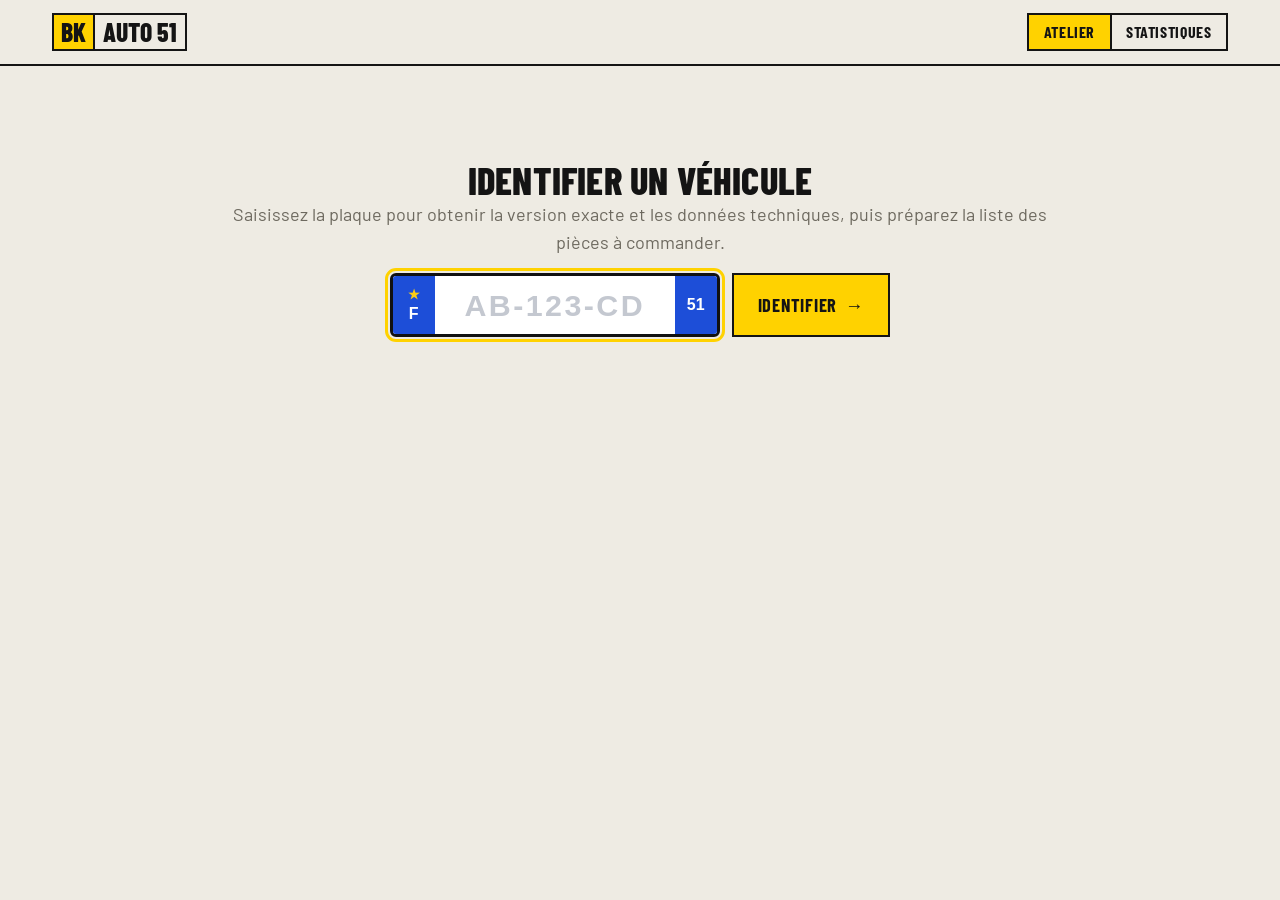
<file: atelier.html>
<!doctype html>
<html lang="fr">
<head>
  <meta charset="utf-8">
  <meta name="viewport" content="width=device-width, initial-scale=1">
  <meta name="robots" content="noindex, nofollow">
  <title>Atelier · BK AUTO 51</title>
  <link rel="icon" href="/assets/favicon.svg" type="image/svg+xml">
  <link rel="preconnect" href="https://fonts.googleapis.com">
  <link rel="preconnect" href="https://fonts.gstatic.com" crossorigin>
  <link href="https://fonts.googleapis.com/css2?family=Barlow+Condensed:wght@500;600;700;800&family=Barlow:wght@400;500;600&family=IBM+Plex+Mono:wght@400;500&display=swap" rel="stylesheet">
  <link rel="stylesheet" href="/assets/styles.css?v=14">
  <link rel="stylesheet" href="/assets/atelier.css?v=14">
</head>
<body class="atelier">
  <header class="header">
    <div class="container header__inner">
      <a href="/" class="logo" aria-label="Retour au site">
        <span class="logo__bk">BK</span><span class="logo__rest">AUTO&nbsp;51</span>
      </a>
      <nav class="pro-nav"><a href="/atelier" aria-current="page">Atelier</a><a href="/statistiques">Statistiques</a></nav>
    </div>
  </header>

  <main class="section">
    <div class="container">
      <div class="parts">
        <h1 class="atelier__title">Identifier un véhicule</h1>
        <p class="muted">Saisissez la plaque pour obtenir la version exacte et les données techniques, puis préparez la liste des pièces à commander.</p>

        <form class="plate-form" id="plate-form" novalidate>
          <label class="plate" for="plate-input">
            <span class="plate__eu"><span class="plate__stars">★</span>F</span>
            <input id="plate-input" name="plaque" placeholder="AB-123-CD" maxlength="10" autocomplete="off" spellcheck="false" aria-label="Plaque d'immatriculation" autofocus>
            <span class="plate__dep">51</span>
          </label>
          <button class="btn btn--primary" type="submit">Identifier <span class="btn__arrow">→</span></button>
        </form>
        <p class="plate-status" id="plate-status" role="status" aria-live="polite"></p>
        <div class="history" id="history" hidden></div>
      </div>

      <div class="sheet" id="sheet" hidden>
        <div class="vehicle">
          <div class="vehicle__icon"><svg viewBox="0 0 24 24"><path d="M5 17h14M6 17l1.5-5h9L18 17M8 12l1-3h6l1 3"/><circle cx="8" cy="18" r="1.5"/><circle cx="16" cy="18" r="1.5"/></svg></div>
          <div>
            <p class="vehicle__title" id="vehicle-title"></p>
            <p class="vehicle__meta" id="vehicle-meta"></p>
          </div>
        </div>

        <div class="sheet__cols">
          <section class="panel">
            <h2 class="panel__title">Données techniques</h2>
            <p class="muted small">Cliquez sur une valeur pour la copier.</p>
            <dl class="specs" id="specs"></dl>
          </section>

          <section class="panel">
            <h2 class="panel__title">Pièces à commander</h2>
            <div class="parts__grid" id="parts-grid">
              <label class="part"><input type="checkbox" value="Plaquettes de frein AV"><span>Plaquettes AV</span></label>
              <label class="part"><input type="checkbox" value="Plaquettes de frein AR"><span>Plaquettes AR</span></label>
              <label class="part"><input type="checkbox" value="Disques de frein AV"><span>Disques AV</span></label>
              <label class="part"><input type="checkbox" value="Disques / tambours AR"><span>Disques / tambours AR</span></label>
              <label class="part"><input type="checkbox" value="Filtre à huile"><span>Filtre à huile</span></label>
              <label class="part"><input type="checkbox" value="Filtre à air"><span>Filtre à air</span></label>
              <label class="part"><input type="checkbox" value="Filtre habitacle"><span>Filtre habitacle</span></label>
              <label class="part"><input type="checkbox" value="Filtre à carburant"><span>Filtre à carburant</span></label>
              <label class="part"><input type="checkbox" value="Huile moteur"><span>Huile moteur</span></label>
              <label class="part"><input type="checkbox" value="Kit distribution + pompe à eau"><span>Kit distribution</span></label>
              <label class="part"><input type="checkbox" value="Courroie accessoires + galets"><span>Courroie accessoires</span></label>
              <label class="part"><input type="checkbox" value="Kit embrayage"><span>Kit embrayage</span></label>
              <label class="part"><input type="checkbox" value="Batterie"><span>Batterie</span></label>
              <label class="part"><input type="checkbox" value="Bougies"><span>Bougies</span></label>
              <label class="part"><input type="checkbox" value="Amortisseurs"><span>Amortisseurs</span></label>
              <label class="part"><input type="checkbox" value="Rotules / biellettes"><span>Rotules / biellettes</span></label>
              <label class="part"><input type="checkbox" value="Pneus"><span>Pneus</span></label>
              <label class="part"><input type="checkbox" value="Balais essuie-glace"><span>Essuie-glaces</span></label>
            </div>
            <label class="notes">Notes / références
              <textarea id="notes" rows="4" placeholder="ex. réf. plaquettes, dimensions pneus 195/55 R16…"></textarea>
            </label>
            <div class="sheet__actions">
              <button class="btn btn--primary" id="copy-list" type="button">Copier la liste</button>
              <button class="btn btn--ghost" id="print" type="button">Imprimer</button>
            </div>
            <p class="plate-status" id="copy-status" role="status" aria-live="polite"></p>
          </section>
        </div>
      </div>
    </div>
  </main>

  <script src="/assets/atelier.js?v=8" defer></script>
</body>
</html>
</file>
<file: assets/styles.css>
/* BK AUTO 51 — signalétique d'atelier : papier, encre, jaune sécurité */
:root {
  --bg: #eeebe3;
  --bg-alt: #e3dfd3;
  --ink: #141414;
  --ink-soft: #3a3a36;
  --muted: #6d695f;
  --line: #141414;
  --accent: #ffd200;
  --accent-ink: #141414;
  --radius: 0;
  --shadow: none;
  --display: "Barlow Condensed", "Arial Narrow", sans-serif;
  --text: Barlow, "Helvetica Neue", Arial, sans-serif;
  --mono: "IBM Plex Mono", ui-monospace, Menlo, monospace;
}
@media (prefers-color-scheme: dark) {
  :root:not([data-theme="light"]) {
    --bg: #171716;
    --bg-alt: #201f1d;
    --ink: #eeebe3;
    --ink-soft: #cfcbc0;
    --muted: #9b968a;
    --line: #eeebe3;
  }
}

*, *::before, *::after { box-sizing: border-box; }
[hidden] { display: none !important; }
html { scroll-behavior: smooth; scroll-padding-top: 70px; }
body {
  margin: 0; background: var(--bg); color: var(--ink);
  font: 400 18px/1.6 var(--text);
  -webkit-font-smoothing: antialiased; overflow-x: clip;
}
img, svg, iframe { display: block; max-width: 100%; }
a { color: inherit; }
h1, h2, h3 { font-family: var(--display); text-transform: uppercase; line-height: .92; margin: 0; font-weight: 800; letter-spacing: .005em; }
h1 { font-size: clamp(3.4rem, 9vw, 7.4rem); line-height: .98; }
h1 mark { display: inline-block; padding: .06em .1em 0; margin-top: .06em; }
h2 { font-size: clamp(2.4rem, 5.5vw, 4.2rem); }
h3 { font-size: 1.7rem; font-weight: 700; }
p { margin: 0 0 1rem; }
mark { background: var(--accent); color: #141414; padding: 0 .08em; box-decoration-break: clone; -webkit-box-decoration-break: clone; }

.container { width: 100%; max-width: 1240px; margin: 0 auto; padding: 0 16px; }
@media (min-width: 640px) { .container { padding: 0 32px; } }

.kicker { font: 500 .8rem/1.4 var(--mono); text-transform: uppercase; letter-spacing: .04em; margin-bottom: 1.4rem; }
.slogan { font: 600 italic 1.5rem/1.2 var(--display); text-transform: uppercase; letter-spacing: .02em; margin-bottom: .6rem; }
.lead { font-size: 1.2rem; color: var(--ink-soft); max-width: 36rem; }
.muted { color: var(--muted); }
.small { font-size: .88rem; }

/* Boutons : rectangles, bord épais */
.btn {
  display: inline-flex; align-items: center; justify-content: center; gap: .5rem;
  padding: .9rem 1.5rem; border: 2px solid var(--line); border-radius: 0; cursor: pointer;
  font: 700 1.15rem/1 var(--display); text-transform: uppercase; letter-spacing: .04em; text-decoration: none;
  transition: background .15s ease, color .15s ease, transform .15s ease;
}
.btn:active { transform: translateY(1px); }
.btn--yellow, .btn--primary { background: var(--accent); color: #141414; border-color: #141414; }
.btn--yellow:hover, .btn--primary:hover { background: #141414; color: var(--accent); }
.btn--dark { background: var(--ink); color: var(--bg); }
.btn--dark:hover { background: var(--accent); color: #141414; border-color: #141414; }
.btn--outline, .btn--ghost { background: transparent; color: var(--ink); }
.btn--outline:hover, .btn--ghost:hover { background: var(--ink); color: var(--bg); }
.btn--sm { padding: .55rem 1rem; font-size: 1rem; }
.btn--block { width: 100%; }
.btn:disabled { opacity: .45; cursor: not-allowed; }
.link-arrow { font: 700 1.15rem/1 var(--display); text-transform: uppercase; letter-spacing: .04em; text-decoration: none; border-bottom: 2px solid currentColor; padding-bottom: 3px; }
.link-arrow::after { content: " →"; display: inline-block; transition: transform .2s ease; }
.link-arrow:hover::after { transform: translateX(5px); }

/* Bandeau d'infos */
.topbar { background: #141414; color: #eeebe3; font: 400 .78rem/1 var(--mono); }
.topbar__inner { display: flex; justify-content: space-between; gap: 1rem; padding-top: 9px; padding-bottom: 9px; }
.topbar a { color: var(--accent); text-decoration: none; }
@media (max-width: 760px) { .topbar__inner > span:first-child { display: none; } .topbar__inner { justify-content: center; } }

/* En-tête */
.header { position: sticky; top: 0; z-index: 50; background: var(--bg); border-bottom: 2px solid var(--line); }
.header__inner { display: flex; align-items: center; justify-content: space-between; height: 64px; }
.logo { display: flex; align-items: stretch; text-decoration: none; font: 800 1.6rem/1 var(--display); text-transform: uppercase; border: 2px solid var(--line); }
.logo__bk { background: var(--accent); color: #141414; padding: .25rem .45rem; border-right: 2px solid var(--line); }
.logo__rest { padding: .25rem .5rem; }
.nav { display: flex; align-items: center; gap: 1.8rem; }
.nav a:not(.btn) { font: 600 1.1rem/1 var(--display); text-transform: uppercase; letter-spacing: .04em; text-decoration: none; padding: 4px 0; background: linear-gradient(currentColor, currentColor) no-repeat 0 100% / 0 2px; transition: background-size .25s ease; }
.nav a:not(.btn):hover { background-size: 100% 2px; }
.nav-toggle { display: none; font: 700 1rem/1 var(--display); text-transform: uppercase; letter-spacing: .06em; background: none; color: var(--ink); border: 2px solid var(--line); padding: .5rem .8rem; cursor: pointer; }
@media (max-width: 820px) {
  .nav-toggle { display: block; }
  .nav { position: absolute; top: 64px; left: 0; right: 0; flex-direction: column; align-items: stretch; gap: 0; background: var(--bg); border-bottom: 2px solid var(--line); padding: 0 16px 16px; display: none; }
  .nav.is-open { display: flex; }
  .nav a:not(.btn) { padding: 1rem 0; border-bottom: 1px solid var(--line); font-size: 1.4rem; background: none; }
  .nav .btn { margin-top: 1rem; }
}

/* Hero */
.hero { padding: 64px 0 72px; border-bottom: 2px solid var(--line); }
.hero__inner { display: grid; grid-template-columns: 1fr 1fr; gap: 56px; align-items: center; }
.hero h1 { margin-bottom: 1.6rem; }
.hero__actions { display: flex; flex-wrap: wrap; align-items: center; gap: 1.6rem; margin-top: 2rem; }
@media (max-width: 960px) { .hero__inner { grid-template-columns: 1fr; gap: 40px; } .hero { padding: 40px 0 48px; } }

.anim-in { opacity: 0; transform: translateY(18px); animation: rise .7s cubic-bezier(.2, .7, .2, 1) forwards; animation-delay: calc(var(--d, 0) * 120ms + 80ms); }
@keyframes rise { to { opacity: 1; transform: none; } }

/* Dessin technique */
.blueprint {
  margin: 0; border: 2px solid var(--line); color: var(--ink);
  background:
    linear-gradient(color-mix(in srgb, var(--ink) 9%, transparent) 1px, transparent 1px) 0 0 / 24px 24px,
    linear-gradient(90deg, color-mix(in srgb, var(--ink) 9%, transparent) 1px, transparent 1px) 0 0 / 24px 24px,
    var(--bg-alt);
}
.blueprint__cap { display: flex; justify-content: space-between; gap: 1rem; padding: 10px 14px; border-bottom: 2px solid var(--line); font: 500 .74rem/1.2 var(--mono); text-transform: uppercase; background: var(--bg); }
.blueprint__svg { width: 100%; height: auto; padding: 12px 14px 4px; overflow: visible; }
.blueprint__svg path, .blueprint__svg circle { fill: none; stroke: currentColor; stroke-width: 2; stroke-linejoin: round; stroke-linecap: round; }
.blueprint__svg .bp-fill { fill: currentColor; stroke: none; }
.blueprint__svg .bp-call circle.bp-fill { fill: var(--accent); stroke: currentColor; stroke-width: 2; }
.blueprint__svg text { font: 500 12px var(--mono); fill: currentColor; text-transform: uppercase; }
.bp-dim path:not(.bp-fill), .bp-call path { stroke-width: 1.2; }
.bp-draw path, .bp-wheel circle, .bp-wheel path { stroke-dasharray: 1400; stroke-dashoffset: 1400; animation: draw 2.4s cubic-bezier(.6, .1, .3, 1) forwards .4s; }
.bp-wheel { animation: wheel 9s linear infinite 2.8s; }
@keyframes draw { to { stroke-dashoffset: 0; } }
@keyframes wheel { to { transform: rotate(360deg); } }
.bp-dim, .bp-call { opacity: 0; animation: fade .6s ease forwards 2.4s; }
.bp-call { animation-delay: 2.8s; }
@keyframes fade { to { opacity: 1; } }

/* Défilant */
.ticker { background: var(--accent); color: #141414; border-bottom: 2px solid #141414; overflow: hidden; }
.ticker__track { display: flex; width: max-content; animation: ticker 38s linear infinite; }
.ticker__track span { font: 800 1.5rem/1 var(--display); text-transform: uppercase; letter-spacing: .03em; padding: 14px 0; white-space: nowrap; }
.ticker__track span::after { content: "/"; margin: 0 1.4rem; font-weight: 500; }
.ticker:hover .ticker__track { animation-play-state: paused; }
@keyframes ticker { to { transform: translateX(-50%); } }

/* Sections */
.section { padding: 96px 0; }
.section--paper2 { background: var(--bg-alt); border-top: 2px solid var(--line); border-bottom: 2px solid var(--line); }
.section--ink { background: #141414; color: #eeebe3; --line: #eeebe3; --ink: #eeebe3; --ink-soft: #cfcbc0; --muted: #9b968a; --bg: #141414; }
@media (max-width: 640px) { .section { padding: 64px 0; } }

.sec-head { display: grid; grid-template-columns: auto 1fr auto; align-items: end; gap: 0 24px; padding-bottom: 18px; border-bottom: 2px solid var(--line); margin-bottom: 8px; }
.sec-head p { margin: 0; font: 400 .85rem/1.4 var(--mono); color: var(--muted); max-width: 22rem; text-align: right; }
.sec-head--stack { grid-template-columns: auto 1fr; margin-bottom: 1.6rem; }
.sec-head__num { font: 500 .85rem/1 var(--mono); border: 2px solid var(--line); padding: 6px 8px; align-self: start; margin-top: 4px; }
@media (max-width: 760px) { .sec-head { grid-template-columns: auto 1fr; } .sec-head p { grid-column: 1 / -1; text-align: left; margin-top: 12px; } }

/* Liste des services */
.services { list-style: none; margin: 0; padding: 0; }
.services li {
  position: relative; display: grid; grid-template-columns: 70px minmax(220px, 1fr) 1.3fr; gap: 24px; align-items: baseline;
  padding: 26px 8px; border-bottom: 1px solid var(--line); isolation: isolate;
}
.services li::before { content: ""; position: absolute; inset: 0; background: var(--accent); transform: scaleX(0); transform-origin: 0 50%; transition: transform .35s cubic-bezier(.6, .1, .3, 1); z-index: -1; }
.services li:hover::before { transform: scaleX(1); }
.services li:hover, .services li:hover p { color: #141414; }
.services__n { font: 500 .85rem/1 var(--mono); }
.services h3 { font-size: clamp(1.8rem, 3.2vw, 2.6rem); }
.services p { margin: 0; color: var(--ink-soft); }
@media (max-width: 760px) { .services li { grid-template-columns: 44px 1fr; gap: 6px 12px; } .services p { grid-column: 2; } }

/* Étapes */
.steps { list-style: none; margin: 32px 0 0; padding: 0; display: grid; grid-template-columns: repeat(4, 1fr); border-left: 2px solid var(--line); }
.steps li { padding: 0 24px 8px; border-right: 2px solid var(--line); }
.steps__n { display: block; font: 800 7rem/.8 var(--display); color: transparent; -webkit-text-stroke: 2px var(--ink); margin-bottom: 1.2rem; transition: color .3s ease; }
.steps li:hover .steps__n { color: var(--accent); }
.steps h3 { margin-bottom: .6rem; }
.steps p { color: var(--ink-soft); margin: 0; }
@media (max-width: 900px) { .steps { grid-template-columns: 1fr 1fr; row-gap: 32px; } }
@media (max-width: 560px) { .steps { grid-template-columns: 1fr; border-left: 0; } .steps li { border-right: 0; border-top: 2px solid var(--line); padding: 20px 0 0; } .steps__n { font-size: 5rem; } }

/* Engagement */
.statement { display: grid; grid-template-columns: 1.6fr 1fr; gap: 56px; align-items: end; }
.statement__big { font: 800 clamp(2.4rem, 5.5vw, 4.6rem)/1.1 var(--display); text-transform: uppercase; margin: 0; }
.statement__list { list-style: none; margin: 0; padding: 0; font: 400 .92rem/1.5 var(--mono); }
.statement__list li { padding: 14px 0; border-top: 1px solid #eeebe3; }
.statement__list span { display: block; color: var(--accent); text-transform: uppercase; }
@media (max-width: 860px) { .statement { grid-template-columns: 1fr; gap: 32px; } }

/* Zone */
.zone { display: grid; grid-template-columns: 1.1fr .9fr; gap: 56px; align-items: center; }
.towns { list-style: none; margin: 1.6rem 0 0; padding: 0; columns: 2; column-gap: 24px; font: 400 .95rem/1.4 var(--mono); }
.towns li { padding: 8px 0; border-bottom: 1px solid var(--line); break-inside: avoid; }
.towns li::before { content: "— "; color: var(--muted); }
.towns li:first-child { font-weight: 500; }
.towns li:last-child { color: var(--muted); }
.map { margin: 0; max-width: 460px; width: 100%; justify-self: center; }
.map svg { width: 100%; height: auto; overflow: visible; }
.map__grid { fill: none; stroke: var(--ink); stroke-width: 2; }
.map__grid--thin { stroke-width: 1; stroke-dasharray: 3 5; }
.map__spin { fill: none; stroke: var(--ink); stroke-width: 6; stroke-dasharray: 2 12; transform-origin: 160px 160px; animation: wheel 60s linear infinite; }
.map__towns rect { fill: var(--ink); }
.map__towns text, .map__km { font: 500 11px var(--mono); fill: var(--ink); text-transform: uppercase; }
.map__km { font-size: 12px; }
.map__home { fill: var(--accent); stroke: #141414; stroke-width: 2; }
.map__city { font: 800 18px var(--display); fill: var(--ink); letter-spacing: .04em; }
.map__towns g { opacity: 0; transition: opacity .4s ease; transition-delay: calc(var(--t) * 140ms + .3s); }
.map.is-visible .map__towns g { opacity: 1; }
@media (max-width: 860px) { .zone { grid-template-columns: 1fr; } }

/* Avis */
.reviews { display: grid; grid-template-columns: auto 1fr auto; gap: 24px 32px; align-items: center; }
.reviews .lead { margin: .8rem 0 0; }
.reviews .sec-head__num { align-self: start; }
@media (max-width: 760px) { .reviews { grid-template-columns: 1fr; } .reviews .sec-head__num { justify-self: start; } }

/* Contact */
.contact { display: grid; grid-template-columns: .9fr 1.1fr; gap: 64px; align-items: start; }
@media (max-width: 900px) { .contact { grid-template-columns: 1fr; gap: 40px; } }
.infos { margin: 0; display: grid; grid-template-columns: 120px 1fr; }
.infos dt, .infos dd { padding: 14px 0; border-bottom: 1px solid #eeebe3; margin: 0; }
.infos dt { font: 500 .78rem/1.6 var(--mono); text-transform: uppercase; color: var(--accent); }
.infos a { text-decoration: none; border-bottom: 1px solid currentColor; }
.infos a:hover { color: var(--accent); }

.form { background: #eeebe3; color: #141414; border: 2px solid #eeebe3; padding: 28px; display: grid; gap: 16px; }
.form__row { display: grid; grid-template-columns: 1fr 1fr; gap: 16px; }
@media (max-width: 520px) { .form__row { grid-template-columns: 1fr; } .form { padding: 18px; } }
.form label, .form__plate { display: grid; gap: 6px; font: 500 .78rem/1.3 var(--mono); text-transform: uppercase; }
.form input, .form select, .form textarea {
  font: 400 1rem/1.4 var(--text); text-transform: none; color: #141414; background: #fff;
  border: 2px solid #141414; border-radius: 0; padding: .75rem .85rem; width: 100%;
}
.form input:focus, .form select:focus, .form textarea:focus { outline: 3px solid var(--accent); outline-offset: 0; }
.hp { position: absolute; left: -9999px; width: 1px; height: 1px; overflow: hidden; }
.form__note { margin: 0; font: 400 .85rem/1.5 var(--mono); min-height: 1.3em; }

.map-embed { margin-top: 64px; }
.map-embed iframe { width: 100%; height: 340px; border: 2px solid #eeebe3; filter: grayscale(1) contrast(1.05); }

/* Plaque d'immatriculation (formulaire de devis + atelier) */
.plate {
  display: flex; align-items: stretch; height: 64px; border: 3px solid #111; border-radius: 6px; overflow: hidden;
  background: #fff; cursor: text;
}
.plate:focus-within { outline: 3px solid var(--accent); outline-offset: 2px; }
.plate__eu, .plate__dep { display: grid; place-items: center; width: 42px; background: #1d4ed8; color: #fff; font: 700 1rem/1 Arial, sans-serif; }
.plate__eu { align-content: center; gap: 4px; }
.plate__stars { color: #facc15; font-size: .8rem; }
.plate input {
  width: 240px; border: 0; outline: 0; background: transparent; color: #111; text-align: center;
  font: 700 1.9rem/1 "Arial Narrow", Arial, sans-serif; letter-spacing: .08em; text-transform: uppercase;
}
.plate input::placeholder { color: #c4c8d0; }
@media (max-width: 520px) { .plate { width: 100%; } .plate input { width: 100%; min-width: 0; font-size: 1.6rem; } .plate-form .btn { width: 100%; } }
.form label.plate { display: flex; gap: 0; height: 56px; }
.form .plate input { width: 100%; min-width: 0; flex: 1; font-size: 1.6rem; padding: 0; border: 0; background: transparent; }
.form .plate input:focus { outline: 0; }
.form .plate__eu, .form .plate__dep { width: 36px; }

/* Ouvert / fermé */
.open-status { display: inline-flex; align-items: center; gap: .55rem; font: 500 .85rem/1.3 var(--mono); text-transform: uppercase; margin: 1.4rem 0 0; }
.open-status::before { content: ""; width: 10px; height: 10px; border-radius: 50%; background: #9b968a; flex: none; }
.open-status.is-open::before { background: #16a34a; box-shadow: 0 0 0 0 rgba(22, 163, 74, .5); animation: ping 2s ease-out infinite; }
@keyframes ping { 70% { box-shadow: 0 0 0 8px rgba(22, 163, 74, 0); } 100% { box-shadow: 0 0 0 0 rgba(22, 163, 74, 0); } }

/* Barre d'action mobile */
.action-bar { display: none; }
@media (max-width: 820px) {
  .action-bar {
    position: fixed; left: 0; right: 0; bottom: 0; z-index: 60; display: grid; grid-template-columns: 1fr 1fr;
    border-top: 2px solid #141414; padding-bottom: env(safe-area-inset-bottom); background: #141414;
    transform: translateY(110%); transition: transform .3s cubic-bezier(.2, .7, .2, 1);
  }
  .action-bar.is-visible { transform: none; }
  .action-bar a { display: flex; align-items: center; justify-content: center; gap: .4rem; min-height: 58px; font: 800 1.25rem/1 var(--display); text-transform: uppercase; letter-spacing: .04em; text-decoration: none; }
  .action-bar__call { background: var(--accent); color: #141414; }
  .action-bar__call::before { content: "☎"; font-size: 1.1rem; }
  .action-bar__quote { background: #141414; color: #eeebe3; border-left: 2px solid #141414; }
  .footer { padding-bottom: calc(80px + env(safe-area-inset-bottom)); }
}

/* Pied de page */
.footer { padding: 48px 0 24px; border-top: 2px solid var(--line); overflow: hidden; }
.footer__mark { font: 800 clamp(4rem, 17vw, 15rem)/.8 var(--display); text-transform: uppercase; margin: 0 0 24px; letter-spacing: -.01em; white-space: nowrap; }
.footer__inner { display: flex; justify-content: space-between; flex-wrap: wrap; gap: 8px 24px; font: 400 .8rem/1.5 var(--mono); padding-top: 16px; border-top: 1px solid var(--line); }
.footer__inner p { margin: 0; }
.footer a { text-decoration: none; }
.footer a:hover { text-decoration: underline; }

/* Apparition au défilement */
[data-reveal] { opacity: 0; transform: translateY(24px); transition: opacity .6s ease, transform .7s cubic-bezier(.2, .7, .2, 1); transition-delay: calc(var(--i, 0) * 80ms); }
[data-reveal].is-visible { opacity: 1; transform: none; }

@keyframes pop { from { transform: scale(.94); } }

/* Mouvement réduit */
@media (prefers-reduced-motion: reduce) {
  *, *::before, *::after { animation: none !important; transition: none !important; }
  .anim-in, [data-reveal], .map__towns g, .bp-dim, .bp-call { opacity: 1 !important; transform: none !important; }
  .bp-draw path, .bp-wheel circle, .bp-wheel path { stroke-dashoffset: 0 !important; }
  html { scroll-behavior: auto; }
}

/* Pages services */
.services h3 a { text-decoration: none; background: linear-gradient(currentColor, currentColor) no-repeat 0 100% / 0 3px; transition: background-size .25s ease; }
.services h3 a::after { content: " →"; font-weight: 500; }
.services li:hover h3 a { background-size: 100% 3px; }
.svc-hero h1 { font-size: clamp(2.8rem, 7vw, 5.6rem); max-width: 16ch; margin-bottom: 1.4rem; }
.svc-hero .lead { max-width: 44rem; }
.kicker a { text-decoration: none; border-bottom: 1px solid currentColor; }
.svc-cols { display: grid; grid-template-columns: 1.5fr 1fr; gap: 56px; align-items: start; }
@media (max-width: 860px) { .svc-cols { grid-template-columns: 1fr; gap: 32px; } }
.signs { list-style: none; margin: 0; padding: 0; }
.signs li { position: relative; padding: 14px 0 14px 34px; border-bottom: 1px solid var(--line); font-size: 1.1rem; }
.signs li::before { content: "!"; position: absolute; left: 0; top: 15px; width: 22px; height: 22px; display: grid; place-items: center; background: var(--accent); color: #141414; border: 2px solid #141414; font: 800 .9rem/1 var(--display); }
.svc-card { border: 2px solid var(--line); background: var(--bg-alt); padding: 24px; position: sticky; top: 90px; }
.svc-card__title { font: 800 1.8rem/1 var(--display); text-transform: uppercase; margin-bottom: 1rem; }
.svc-card p { color: var(--ink-soft); }
.faq { max-width: 900px; }
.faq__item { border-bottom: 1px solid var(--line); }
.faq__item summary { cursor: pointer; list-style: none; padding: 20px 40px 20px 0; position: relative; font: 700 1.5rem/1.15 var(--display); text-transform: uppercase; }
.faq__item summary::-webkit-details-marker { display: none; }
.faq__item summary::after { content: "+"; position: absolute; right: 4px; top: 16px; font: 500 1.8rem/1 var(--mono); transition: transform .2s ease; }
.faq__item[open] summary::after { transform: rotate(45deg); }
.faq__item p { margin: 0 0 20px; color: var(--ink-soft); max-width: 46rem; }
.svc-cta { display: grid; gap: 28px; }
.svc-cta .statement__big { max-width: 22ch; }
.svc-others { list-style: none; margin: 24px 0 0; padding: 0; display: flex; flex-wrap: wrap; gap: 18px 36px; }
.footer__services { margin-bottom: 40px; }
.footer__services p { font: 500 .78rem/1 var(--mono); text-transform: uppercase; margin: 0 0 12px; color: var(--muted); }
.footer__services ul { list-style: none; margin: 0; padding: 0; display: flex; flex-wrap: wrap; gap: 8px 24px; }
.footer__services a { font: 600 1.15rem/1.2 var(--display); text-transform: uppercase; text-decoration: none; }
.footer__services a:hover, .footer__services a[aria-current] { text-decoration: underline; }
</file>
<file: assets/atelier.css>
/* Pièces par plaque */
.parts { max-width: 820px; margin: 0 auto; text-align: center; }
.parts__intro .big { max-width: 38rem; margin: 0 auto 2rem; }
.plate-form { display: flex; justify-content: center; align-items: stretch; gap: 12px; flex-wrap: wrap; }
.plate-form.is-loading .btn { pointer-events: none; opacity: .7; }
.plate-form.is-loading .plate { animation: scan 1s ease-in-out infinite; }
@keyframes scan { 50% { box-shadow: 0 0 0 6px color-mix(in srgb, var(--accent) 40%, transparent); } }
.plate-form.shake { animation: shake .4s ease; }
@keyframes shake { 20%, 60% { transform: translateX(-8px); } 40%, 80% { transform: translateX(8px); } }
.plate-status { min-height: 1.6em; margin: 1rem auto 0; color: var(--muted); max-width: 36rem; }

.vehicle {
  display: flex; gap: 16px; align-items: center; text-align: left; max-width: 480px; margin: 1.2rem auto 0;
  padding: 18px 20px; border-radius: var(--radius); border: 2px solid var(--accent); background: var(--bg-alt);
  animation: rise .6s cubic-bezier(.2, .8, .2, 1);
}
.vehicle__icon { flex: none; width: 48px; height: 48px; display: grid; place-items: center; background: var(--accent); border: 2px solid #141414; }
.vehicle__icon svg { width: 26px; height: 26px; fill: none; stroke: var(--accent-ink); stroke-width: 1.8; stroke-linecap: round; stroke-linejoin: round; }
.vehicle__title { margin: 0; font: 800 1.6rem/1 var(--display); text-transform: uppercase; }
.vehicle__meta { margin: 0; color: var(--muted); font-size: .92rem; }

.parts__pick { margin-top: 2rem; opacity: 0; transform: translateY(20px); transition: opacity .6s ease, transform .6s cubic-bezier(.2, .8, .2, 1); }
.parts__pick.is-in { opacity: 1; transform: none; }
.parts__label { font-weight: 700; margin-bottom: 1rem; }
.parts__grid { display: grid; grid-template-columns: repeat(auto-fill, minmax(180px, 1fr)); gap: 10px; margin-bottom: 1.6rem; text-align: left; }
.part input { position: absolute; opacity: 0; pointer-events: none; }
.part span {
  display: block; padding: .8rem 1rem; border: 2px solid var(--line); background: var(--bg);
  font-weight: 600; cursor: pointer; transition: border-color .2s ease, background .2s ease, transform .15s ease;
}
.part span:hover { background: var(--bg-alt); }
.part input:checked + span { border-color: var(--accent); background: var(--accent); color: #141414; animation: pop .35s cubic-bezier(.3, 1.8, .5, 1); }
.part input:focus-visible + span { outline: 2px solid var(--accent); outline-offset: 2px; }
.btn:disabled { opacity: .45; cursor: not-allowed; transform: none; }
.btn:disabled::after { display: none; }

/* Mise en page atelier */
.atelier__tag { font: 500 .78rem/1 var(--mono); text-transform: uppercase; background: var(--accent); color: #141414; border: 2px solid #141414; padding: .45rem .7rem; }
.atelier__title { font-size: clamp(1.8rem, 4vw, 2.4rem); }
.small { font-size: .88rem; }
.history { display: flex; flex-wrap: wrap; justify-content: center; align-items: center; gap: 8px; margin-top: .6rem; }
.history__label { color: var(--muted); font-size: .88rem; }
.history__item { font: 500 .9rem/1 var(--mono); letter-spacing: .05em; padding: .45rem .7rem; border: 2px solid var(--line); background: var(--bg); color: var(--ink); cursor: pointer; }
.history__item:hover { border-color: var(--accent); }
.sheet { margin-top: 2.5rem; animation: rise .6s cubic-bezier(.2, .8, .2, 1); }
.sheet .vehicle { max-width: none; margin: 0 0 20px; }
.sheet__cols { display: grid; grid-template-columns: 1fr 1.3fr; gap: 20px; align-items: start; }
@media (max-width: 860px) { .sheet__cols { grid-template-columns: 1fr; } }
.panel { background: var(--bg-alt); border: 2px solid var(--line); border-radius: var(--radius); padding: 22px; }
.panel__title { font-size: 1.2rem; margin-bottom: .3rem; }
.specs { display: grid; grid-template-columns: auto 1fr; gap: 6px 14px; margin: 1rem 0 0; font-size: .92rem; }
.specs dt { color: var(--muted); font: 400 .8rem/1.6 var(--mono); text-transform: uppercase; }
.specs dd { margin: 0; min-width: 0; }
.specs dd button { font: 500 .92rem var(--mono); color: var(--ink); background: none; border: 0; padding: 0; text-align: left; cursor: copy; overflow-wrap: anywhere; }
.specs dd button:hover { color: var(--accent); }
.sheet .parts__grid { grid-template-columns: repeat(auto-fill, minmax(160px, 1fr)); margin: 1rem 0; }
.sheet .part span { padding: .6rem .8rem; font-size: .92rem; }
.notes { display: grid; gap: 6px; font-weight: 600; font-size: .9rem; }
.notes textarea { font: inherit; font-weight: 400; color: var(--ink); background: var(--bg); border: 1px solid var(--line); padding: .7rem .9rem; }
.sheet__actions { display: flex; flex-wrap: wrap; gap: 10px; margin-top: 1rem; }

@media print {
  .header, .plate-form, .plate-status, .history, .parts > .muted, .atelier__title, .sheet__actions, .part input:not(:checked) + span { display: none !important; }
  body { background: #fff; color: #000; }
  .section { padding: 0; }
  .panel, .vehicle { border-color: #999; background: #fff; }
}

/* Navigation espace pro */
.pro-nav { display: flex; border: 2px solid var(--line); }
.pro-nav a { font: 700 1rem/1 var(--display); text-transform: uppercase; letter-spacing: .04em; text-decoration: none; padding: .55rem .9rem; }
.pro-nav a + a { border-left: 2px solid var(--line); }
.pro-nav a[aria-current="page"] { background: var(--accent); color: #141414; }
.pro-nav a:not([aria-current]):hover { background: var(--bg-alt); }

/* Tableau de bord */
.dash .container { max-width: 1100px; }
.dash__head { display: flex; justify-content: space-between; align-items: end; flex-wrap: wrap; gap: 16px; margin-bottom: 24px; }
.dash__head .atelier__title { margin-bottom: .3rem; }
.range { display: flex; border: 2px solid var(--line); }
.range button { font: 500 .8rem/1 var(--mono); text-transform: uppercase; background: var(--bg); color: var(--ink); border: 0; padding: .6rem .8rem; cursor: pointer; }
.range button + button { border-left: 2px solid var(--line); }
.range button[aria-pressed="true"] { background: var(--ink); color: var(--bg); }
.dash__error { border: 2px solid #c2410c; color: #c2410c; padding: 12px 14px; font: 500 .9rem/1.4 var(--mono); }

.tiles { display: grid; grid-template-columns: repeat(auto-fit, minmax(130px, 1fr)); gap: 0; border-top: 2px solid var(--line); border-left: 2px solid var(--line); margin-bottom: 20px; }
.tile { display: grid; gap: 6px; text-align: left; padding: 14px 16px; background: var(--bg); color: var(--ink); border: 0; border-right: 2px solid var(--line); border-bottom: 2px solid var(--line); cursor: pointer; font: inherit; }
.tile:hover { background: var(--bg-alt); }
.tile[aria-selected="true"] { background: var(--accent); color: #141414; }
.tile--static { cursor: default; background: var(--bg-alt); }
.tile__label { font: 500 .74rem/1.2 var(--mono); text-transform: uppercase; }
.tile__value { font: 800 2.6rem/1 var(--display); }
.tile__hint { font: 400 .72rem/1.2 var(--mono); color: var(--muted); }

.chart { position: relative; margin-bottom: 20px; }
.chart__wrap svg { width: 100%; height: auto; display: block; margin-top: 12px; }
.chart .bar { fill: var(--ink); }
.chart .grid { stroke: var(--line); stroke-opacity: .15; }
.chart .base { stroke: var(--line); stroke-width: 1.5; }
.chart .axis { font: 400 11px var(--mono); fill: var(--muted); }
.chart .hit { fill: transparent; cursor: crosshair; }
.chart .hit.on { fill: var(--accent); fill-opacity: .35; }
.chart__tip { position: absolute; top: 48px; transform: translateX(-50%); background: #141414; color: #eeebe3; padding: 8px 10px; font: 400 .8rem/1.4 var(--mono); pointer-events: none; white-space: nowrap; }

.dash__table summary { cursor: pointer; font: 700 1.1rem/1 var(--display); text-transform: uppercase; letter-spacing: .03em; }
.table-scroll { overflow-x: auto; margin-top: 14px; }
.dash__table table { border-collapse: collapse; width: 100%; font: 400 .85rem/1.4 var(--mono); }
.dash__table th, .dash__table td { padding: 6px 10px; border-bottom: 1px solid color-mix(in srgb, var(--line) 25%, transparent); text-align: right; white-space: nowrap; }
.dash__table th { font-weight: 500; text-transform: uppercase; font-size: .72rem; color: var(--muted); }
.dash__table th:first-child, .dash__table td:first-child { text-align: left; }
.dash__note { margin-top: 20px; max-width: 60rem; }
</file>
